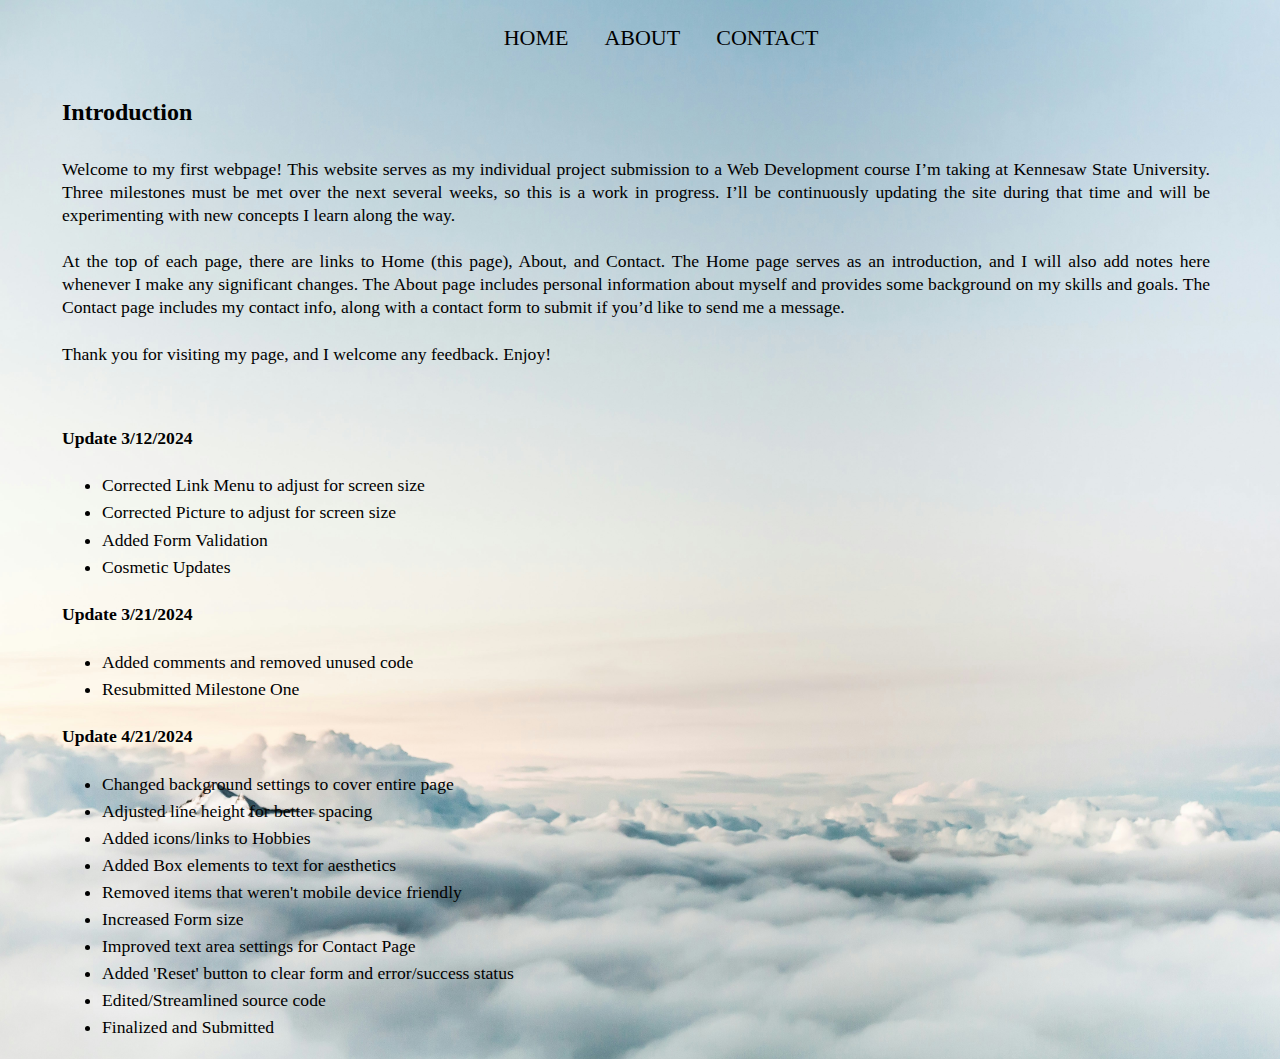
<file: index.html>
<!DOCTYPE html>
<html lang="en">
  <head>
    <link href="styles.css" rel="stylesheet" type="text/css" >
    <meta charset="UTF-8" >
    <meta http-equiv="X-UA-Compatible" content="IE=edge" >
    <meta name="viewport" content="width=device-width, initial-scale=1.0" >
    <title>Home</title>
  </head>
  <body>
    <div class="links">
      <nav>
        <a href="index.html">HOME</a>
        <a href="about.html">ABOUT</a>
        <a href="contact.html">CONTACT</a>
      </nav>
    </div>
    <h2>Introduction</h2>
    <p>
      Welcome to my first webpage! This website serves as my individual project
      submission to a Web Development course I’m taking at Kennesaw State
      University. Three milestones must be met over the next several weeks, so
      this is a work in progress. I’ll be continuously updating the site during
      that time and will be experimenting with new concepts I learn along the
      way.
    </p>
    <p>
      At the top of each page, there are links to Home (this page), About, and
      Contact. The Home page serves as an introduction, and I will also add
      notes here whenever I make any significant changes. The About page
      includes personal information about myself and provides some background on
      my skills and goals. The Contact page includes my contact info, along with
      a contact form to submit if you’d like to send me a message.
    </p>
    <p>Thank you for visiting my page, and I welcome any feedback. Enjoy!</p>

    <div class="updates">
      <h4>Update 3/12/2024</h4>
      <ul>
        <li>Corrected Link Menu to adjust for screen size</li>
        <li>Corrected Picture to adjust for screen size</li>
        <li>Added Form Validation</li>
        <li>Cosmetic Updates</li>
      </ul>
      <h4>Update 3/21/2024</h4>
      <ul>
        <li>Added comments and removed unused code</li>
        <li>Resubmitted Milestone One</li>
      </ul>
      <h4>Update 4/21/2024</h4>
      <ul>
        <li>Changed background settings to cover entire page</li>
        <li>Adjusted line height for better spacing</li>
        <li>Added icons/links to Hobbies</li>
        <li>Added Box elements to text for aesthetics</li>
        <li>Removed items that weren't mobile device friendly</li>
        <li>Increased Form size</li>
        <li>Improved text area settings for Contact Page</li>
        <li>Added 'Reset' button to clear form and error/success status</li>
        <li>Edited/Streamlined source code</li>
        <li>Finalized and Submitted</li>
      </ul>
    </div>

    <script src="index.js"></script>
  </body>
</html>
</file>
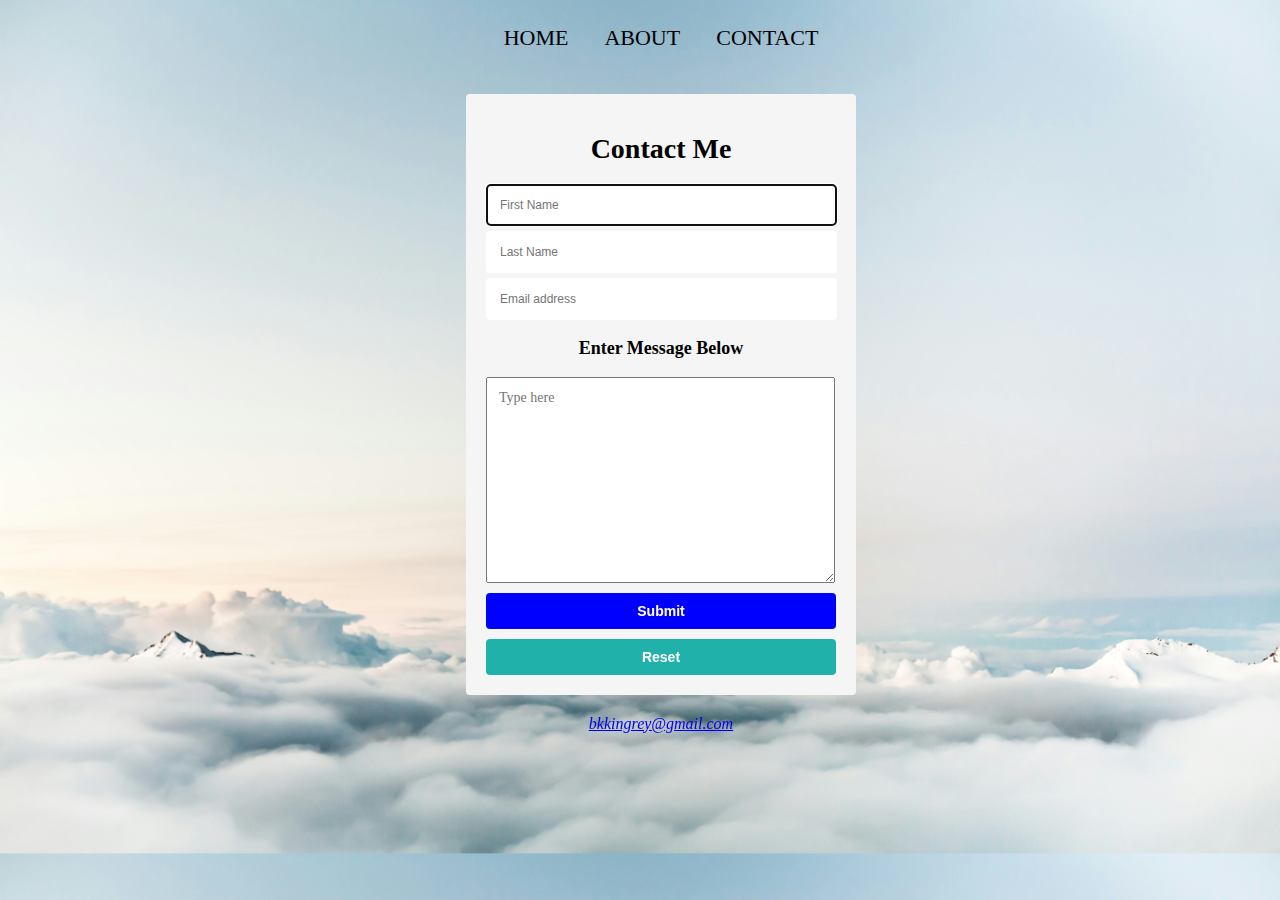
<file: contact.html>
<!DOCTYPE html>
<html lang="en">
  <head>
    <meta charset="UTF-8" >
    <meta http-equiv="X-UA-Compatible" content="IE=edge" >
    <meta name="viewport" content="width=device-width, initial-scale=1.0" >
    <title>Form Validation</title>

    <link rel="stylesheet" href="./styles.css" >
   
  </head>
  <body>
    <div class="links">
      <nav>
        <a href="index.html">HOME</a>
        <a href="about.html">ABOUT</a>
        <a href="contact.html">CONTACT</a>
      </nav>
    </div>
    <div class="container">
      <!--<form id="form" action="/submit-form" method="post"> -->
        <form id="form" action="/submit-form" method="post">
        <h1>Contact Me</h1>

         <!-- Create input fields using placeholders rather than labels-->
        <div class="input-control">
          <input id="firstName" name="firstName" type="text" placeholder="First Name" autofocus>
          <div class="error"></div>
        </div>

        <div class="input-control">
          <input id="lastName" name="lastName" type="text" placeholder="Last Name" >
          <div class="error"></div>
        </div>

        <div class="input-control">
          <input id="email" name="email" type="text" placeholder="Email address">
          <div class="error"></div>
        </div>

         <!--Textarea used as an expandable message box-->
        <div class="input-control">
          <h3>Enter Message Below</h3>
          <textarea id="message" name="message" placeholder="Type here"></textarea>
        </div>


        <button type="submit" class="submit">Submit</button>
        
        <button type="reset" class="reset">Reset</button>
      
      </form>
    </div>

    <!--Email Link-->
    <div style="text-align: center; margin-top: 10px">
      <address style="margin-top: 20px">
        <a href="mailto:bkkingrey@gmail.com">bkkingrey@gmail.com</a>
      </address>
    </div>

    

        <!--Javascript source file-->
    <script src="./index.js"></script>
    
  </body>
</html>
</file>
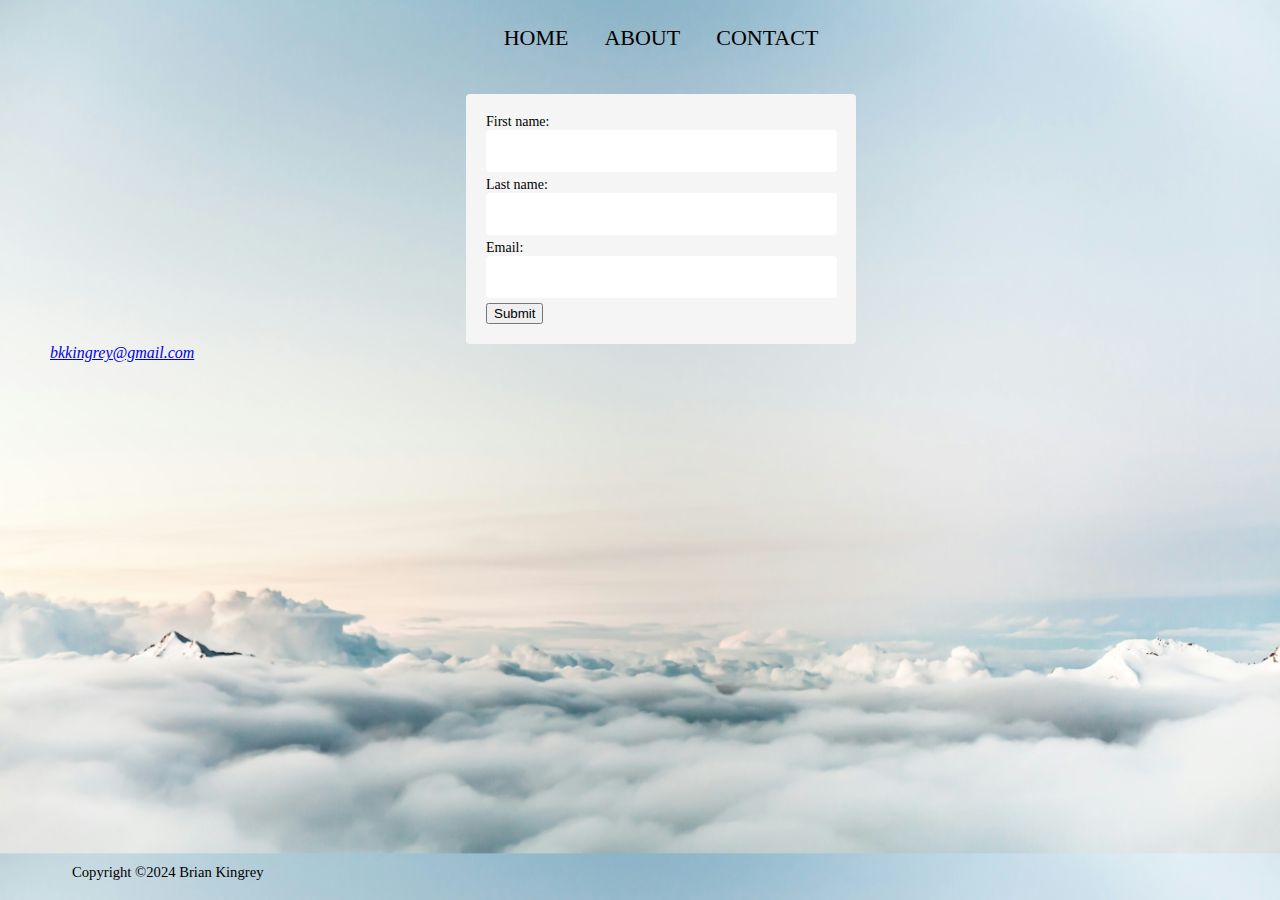
<file: contact_old.html>
<!DOCTYPE html>
<html lang="en">
  <head>
    <link href="styles.css" rel="stylesheet" type=" text/css" />
    <meta charset="UTF-8" />
    <meta name="viewport" content="width=device-width, initial-scale=1.0" />
    <title>Contact</title>
    <script src="./index.js"></script>
  </head>
  <body>
    <div class="links">
      <nav>
        <a href="index.html">HOME</a>
        <a href="about.html">ABOUT</a>
        <a href="contact.html">CONTACT</a>
      </nav>
    </div>
    <!--<form id="form">
      <div class="input box">
        <label for="fname">First name:</label><br />
        <input type="text" id="fname" name="fname" /><br />
        <label for="lname">Last name:</label><br />
        <input type="text" id="lname" name="lname" /><br />
        <label for="email">Email:</label><br />
        <input type="email" id="email" name="email" /><br />
        <label for="message">Message:</label><br />
        <textarea id="message" id="message" name="message"></textarea>
      </div>
      <div class="button">
        <button type="submit">Submit</button>
      </div>
    </form> -->

    <div class="container">
      <form id="form" action="/">  <!-- action to be added later -->
        <div class="input-control">
          <label for="fname">First name:</label>
          <input type="text" id="fname=" name="fname" />
          <div class="error"></div>
        </div>
        <div class="input-control">
          <label for="lname">Last name:</label>
          <input type="text" id="lname" name="lname" />
          <div class="error"></div>
        </div>
        <div class="input-control">
          <label for="email">Email:</label>
          <input type="text" id="email" name="email" />
          <div class="error"></div>
        </div>

        <button type="submit" value="submit">Submit</button>
        
      </form>
    </div>
  </div>

  <address>
    <a href="mailto:bkkingrey@gmail.com">bkkingrey@gmail.com</a><br />
  </address>

    <div style="position: absolute; bottom: 5px; margin-left: 10px;">
      <p><small>Copyright &copy;2024 Brian Kingrey</small></p>
    </div>

  </body>
</html>
</file>
<file: styles.css>
p{
    font-family: 'Times New Roman', Times, serif;
    font-size: 1.1em;
    line-height: 1.3;
    margin: 0px;
    text-align: justify;
    margin-right: 50px;
    padding: 0.75rem 
}

h2{
    margin-top: 2rem;
    padding-left: 0.75rem;
}

img {
    height: 24%;
    width: 20%;
    margin-left: 20px;
    border-radius: 10px;
    float: left;
    padding-right: 1%;
}

li {
    text-align: left;
    line-height: 1.54;
}

.links {
    text-align: center;
    width: 400px;
    margin: 1vh auto 0 auto;
    padding: 1rem;
    border-radius: 4px; 
}

a:hover {
    color: rgba(128, 128, 128, 0.493);
}

.links a:hover {
    color: white;
}

nav a {
    color: black;
    text-decoration: none;
    font-size: 22px;
    padding-inline: 1rem;
}

body {
    background-image: url(dominik-schroder-FIKD9t5_5zQ-unsplash.jpg);
    background-size:cover;
    margin-left: 50px;
}

#form {
    width: 350px;
    margin: 3vh auto 0 auto;
    padding: 20px;
    background-color: whitesmoke;
    border-radius: 4px;
    font-size: 14px;
}

#form h1 {
    color: black;
    text-align: center;
}
#form h3 {
    color: black;
    text-align: center;
    font-size: 18px;
}

#form button.submit {
    padding: 10px;
    margin-top: 10px;
    width: 100%;
    color: white;
    background-color: blue;
    border: none;
    border-radius: 4px;
    font-size: 14px;
    font-weight: 600;
}

#form button.reset {
    padding: 10px;
    margin-top: 10px;
    width: 100%;
    color: white;
    background-color: lightseagreen;
    border: none; 
    border-radius: 4px;
    font-size: 14px;
    font-weight: 600;
}

#form button:hover{ /*make reset and submit buttons lighter in color*/
    opacity: 0.8;
}

.input-control input {
    border: 2px solid white;
    border-radius: 4px;
    margin-bottom: 5px;
    display: block;
    font-size: 12px;
    padding: 12px;
    width: 323px; 
}

.input-control.success input{
    border-color: green;
}

.input-control.error input {
    border-color: red;
}





.updates {
    font-size: 1.1em;
    margin-top: 50PX;
    padding-left: 0.75rem;
}

textarea{
    font-family: 'Times New Roman', Times, serif;
    max-width: 323px;
    width: 323px;
    padding: 12px;
    display: block;
    height: 180px;
    font-size: 14px; 
}
</file>
